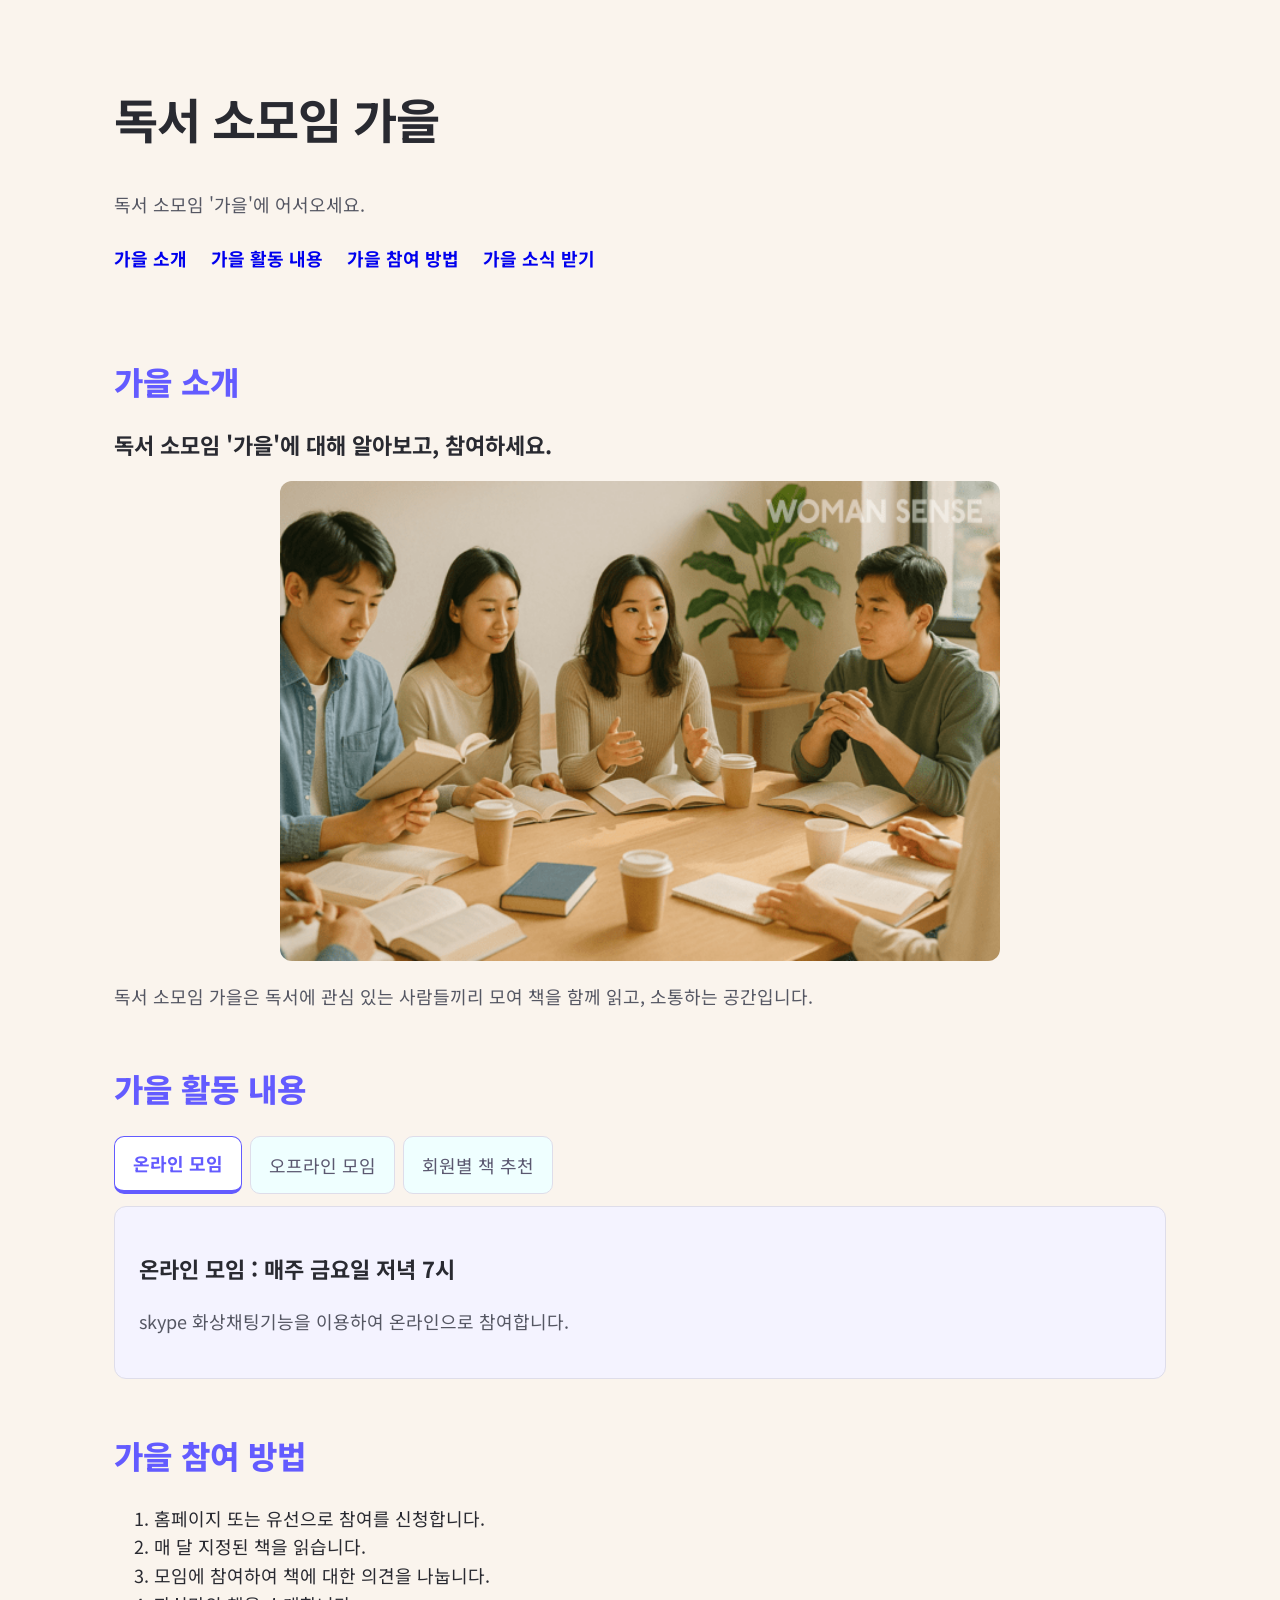
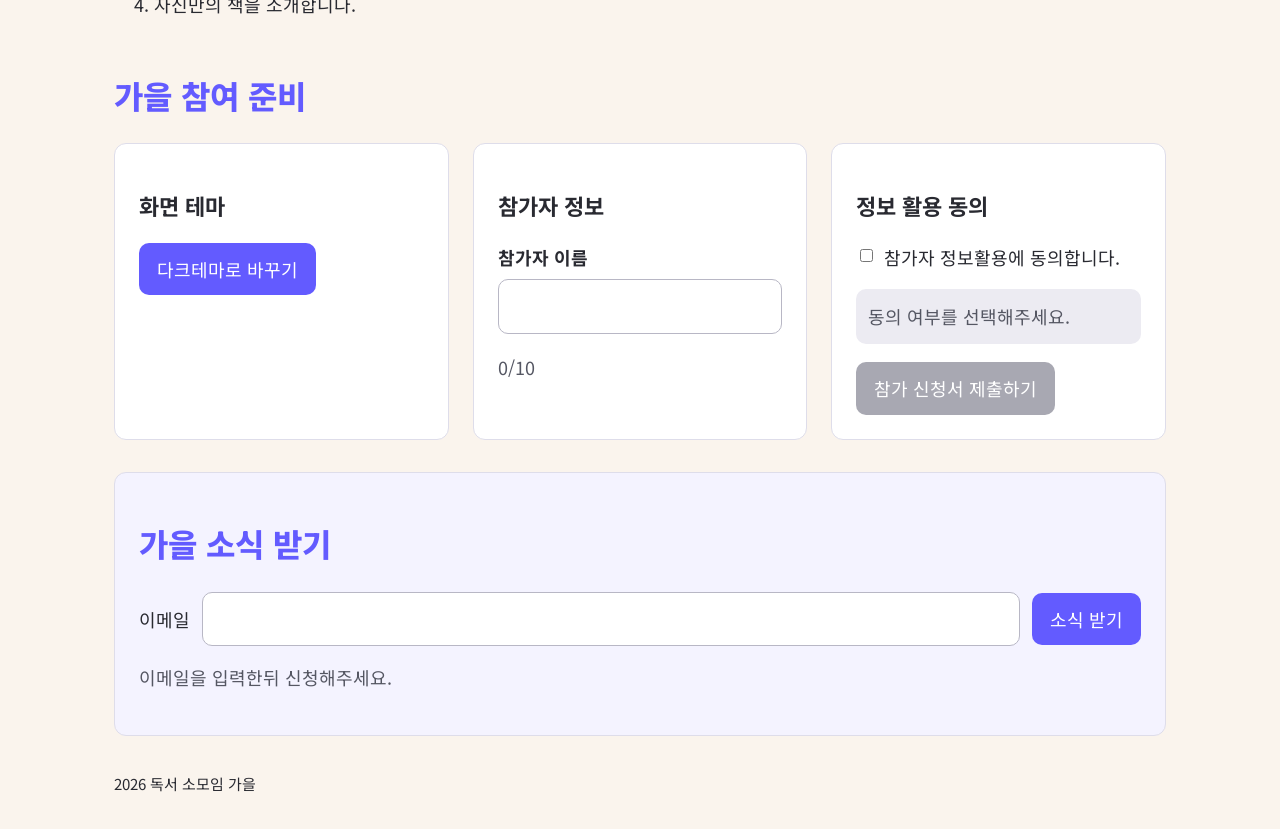
<file: index.html>
<!DOCTYPE html>
<html lang="ko">
<head>
  <meta charset="UTF-8">
  <meta name="viewport" content="width=device-width, initial-scale=1.0">
  <title>독서 가을</title>

  <link rel="preconnect" href="https://fonts.googleapis.com">
  <link rel="preconnect" href="https://fonts.gstatic.com" crossorigin>
  <link href="https://fonts.googleapis.com/css2?family=Noto+Sans+KR:wght@100..900&display=swap" rel="stylesheet">
  <link rel="stylesheet" href="style.css">
</head>
<body>
  <!-- UX계획

    사용자 : 독서 소모임 '가을'에 대해 알고 싶은 사람
    목적 : 독서 소모임 '가을'에 대한 정보를 전달하고 참여를 유도한다.
    핵심 행동 : 가을에 대한 정보를 확인하고 소모임에 참여한다.
    정보 순서 : 소모임 소개, 활동 내용, 참여 방법, 소식받기

    -->


    <header>
      <h1>독서 소모임 가을</h1>
      <p>독서 소모임 '가을'에 어서오세요.</p>

      <nav aria-label = "주요 메뉴">
          <a href = "#about"> 가을 소개</a>
          <a href = "#features"> 가을 활동 내용</a>
          <a href = "#steps"> 가을 참여 방법</a>
          <a href = "#subscribe"> 가을 소식 받기</a>
      </nav>
    </header>

    <main>
        <section id = "about">
          
          <h2>가을 소개 </h2>
          <h3>독서 소모임 '가을'에 대해 알아보고, 참여하세요.</h3>
      
          <img src="assets/images/service.png" 
                alt="독서 소모임 가을 이미지">
          <p> 독서 소모임 가을은 독서에 관심 있는 사람들끼리 모여 책을 함께 읽고, 소통하는 공간입니다. </p>

        </section>

        <section id="features">

          <h2>가을 활동 내용</h2>

          <div class="tabs" role="tablist" aria-label="기능 선택">
            <button
              id="tab-practice"
              class="tab is-active"
              type="button"
              role="tab"
              aria-selected="true"
              aria-controls="feature-practice"
              data-target="feature-practice">
              온라인 모임
              </button>
            
            
            <button
              id="tab-audience"
              class="tab"
              type="button"
              role="tab"
              aria-selected="false"
              aria-controls="feature-audience"
              data-target="feature-audience">
              오프라인 모임
              </button>

            <button
              id="tab-feedback"
              class="tab"
              type="button"
              role="tab"
              aria-selected="false"
              aria-controls="feature-feedback"
              data-target="feature-feedback">
              회원별 책 추천
              </button>
          </div>

          <div
            id="feature-practice"
            class="panel is-active"
            role="tabpanel"
            aria-labelledby="tab-practice">
            <h3> 온라인 모임 : 매주 금요일 저녁 7시</h3>
            <p> skype 화상채팅기능을 이용하여 온라인으로 참여합니다. </p>
          </div>

          <div 
            id="feature-audience"
            class="panel"
            role="tabpanel"
            aria-labelledby="tab-audience"
            hidden>
            <h3> 오프라인 모임 : 매주 토요일 오전 10시 </h3>
            <p> 장소 : 서울시 강서구 카페 ubuntu 소모임실 </p>
          </div>

          <div
            id="feature-feedback"
            class="panel"
            role="tabpanel"
            aria-labelledby="tab-feedback"
            hidden>
            <h3> 회원별 책 추천 </h3>
            <p> 매달 회원들이 추천한 책을 선정하여 함께 읽고, 토론합니다. </p>
          </div>

        </section>
        
        <section id = "steps">
          
             <h2> 가을 참여 방법 </h2>
               <ol>
                <li> 홈페이지 또는 유선으로 참여를 신청합니다. </li>
                <li> 매 달 지정된 책을 읽습니다. </li>
                <li> 모임에 참여하여 책에 대한 의견을 나눕니다. </li>
                <li> 자신만의 책을 소개합니다. </li>
               </ol>

        </section>

        <section id = "event-practice">
          <h2> 가을 참여 준비 </h2>       

          <div class="event-grid">
            <article class="event-card">
              <h3>화면 테마</h3>
              <button id="themeButton" type="button">다크테마로 바꾸기</button>
            </article>

            <article class="event-card">
              <h3> 참가자 정보 </h3>
              <label for="nickname">참가자 이름</label>
              <input type="text" id="nickname" maxlength="10">
              <p id="nicknameCount" aria-live="polite">0/10</p> 
              </article> 
            
            <article class="event-card">
              <h3> 정보 활용 동의</h3>
              <label class="agree-row">
                <input type="checkbox" id="agreeCheck">
                참가자 정보활용에 동의합니다.
              </label>  
              <p id="agreeMessage" aria-live="polite">
                동의 여부를 선택해주세요. 
              </p>
              
              <button id="startButton" type="button" disabled>
                참가 신청서 제출하기
              </button>
            </article>
          </div>
        </section>

        <dialog id = "recording-dialog" aria-labelledby="recording-title" aria-describedby="recording-description">
          <h2 id="recording-title"> 정보 활용 안내</h2>
          <p id="recording-description">참가 신청에 참가자 정보를 활용할 수 있습니다.</p>
          <div class = "dialog-actions">
            <button id = "recording-cancel" type="button"> 돌아가기</button>
            <button id = "recording-confirm" type="button"> 동의하고 신청서 제출하기</button>
          </div>
        </dialog>

        <section id = "training-flow" class="training-flow" hidden>
          <h2> 참가 신청</h2>
          <p class = "progress" aria-label="신청 진행 단계">
            <span class="progress__item">1. 가장 좋아하는 책은?</span>
            <span class="progress__item">2. 작년 읽은 책은 몇 권?</span>
            <span class="progress__item">3. 가장 좋아하는 장르는?</span>
            <span class="progress__item">4. 신청서 확인</span>
          </p>

          <section class="step" data-step="1" hidden>
            <h3> 가장 좋아하는 책 제목을 입력해주세요</h3>
            <label for="presentation-title">책 제목</label>
            <input id="presentation-title" type="text" placeholder="예 : 그리고 아무도 없었다" aria-describedby="title-error">
            <p id="title-error" class="error-message" aria-live="polite"></p>
            <button id="title-next" type="button">1년간 읽은 책의 권 수 선택하기</button>
          </section>

          <section class="step" data-step="2" hidden>
            <h3> 1년간 읽은 책의 권 수를 선택해주세요.</h3>
            <label for="duration-range">읽은 책 권 수</label>
            <input id="duration-range" type="range" min="0" max="10" step="1" value="1">
            <output id="duration-value" for="duration-range">5권</output>
            <label><input type="checkbox" id="qna-option">선호하는 시간대 </label>
            <fieldset id="qna-options" hidden>
              <legend>시간대</legend>
              <label><input type="radio" name="qna-count" value="1"> 평일 저녁 </label>
              <label><input type="radio" name="qna-count" value="2" checked> 주말 오전 </label>
              <label><input type="radio" name="qna-count" value="3"> 둘 다 </label>

            </fieldset>
            <div class="step-actions">
              <button id="option-prev" type="button">이전</button>
              <button id="option-next" type="button">장르 선택하기</button>
            </div>
          </section>

          <section class="step" data-step="3" hidden>
            <h3>가장 좋아하는 책의 장르를 선택해주세요.</h3>
            <fieldset id="genre-options">
              <legend>장르</legend>
              <label><input type="radio" name="genre" value="소설" checked> 소설 </label>
              <label><input type="radio" name="genre" value="에세이"> 에세이 </label>
              <label><input type="radio" name="genre" value="시"> 시 </label>
              <label><input type="radio" name="genre" value="자기계발"> 자기계발 </label>
              <label><input type="radio" name="genre" value="역사"> 역사 </label>
              <label><input type="radio" name="genre" value="과학"> 과학 </label>
              <label><input type="radio" name="genre" value="판타지"> 판타지 </label>
              <label><input type="radio" name="genre" value="미스터리"> 미스터리 </label>
            </fieldset>
            <div class="step-actions">
              <button id="genre-prev" type="button">이전</button>
              <button id="genre-next" type="button">내용 확인하기</button>
            </div>
          </section>

          <section class="step" data-step="4" hidden>
            <h3>입력한 내용을 확인해주세요.</h3>
            <div class="summary-list">
              <div><span>책 제목 : </span><strong id="summary-title"></strong> </div>
              <div><span>읽은 권 수 : </span><strong id="summary-duration"></strong> </div>
              <div><span>선호하는 시간대 : </span><strong id="summary-qna"></strong> </div>
              <div><span>좋아하는 장르 : </span><strong id="summary-genre"></strong> </div>
            </div>
            <div class="step-actions">
              <button id="summary-prev" type="button">수정하기</button>
              <button id="finish-button" type="button">신청 완료하기</button>
            </div>
          </section>

          <section class="step complete-step" data-step="5" hidden>
            <h3>참가 신청이 완료되었습니다.</h3>
            <p> 설정한 내용을 확인했습니다. 필요하면 다시 작성할 수 있습니다.</p>
            <button id="restart-button" type="button">다시 작성하기</button>  
          </section>
        </section>

    



        <section id = "subscribe" class="subscribe-card">
          <h2> 가을 소식 받기 </h2>
          <form id="subscribe-form">
            <label for="email"> 이메일</label>
            <input type="email" id="email" name="email">
            <button id="subscribeButton" type="submit"> 소식 받기 </button>
          </form>
          <p id="subscribeMessage" aria-live="polite">
              이메일을 입력한뒤 신청해주세요.
          </p>
          
        </section>
        
      </main>

    <footer>
      <small> 2026 독서 소모임 가을 </small>
      
    </footer>
    
    
    

   

    <Script src="script.js"></Script>

</body>
</html>
</file>
<file: style.css>
body{
    color: #292a31;
    font-family: 'Noto Sans KR', sans-serif;
    font-size: 18px;
    line-height: 1.6;
    margin: 0;
    background-color: #faf4ed;
}

header,
main,
footer{
    /* 좁은 화면에서도 사용 가능한 너비에 맞춰 줄어듭니다 */
    width: 100%;

    /* 넓은 화면에서도 콘텐츠는 1100px보다 커지지 않습니다 */
    max-width: 1100px;

    margin: 0 auto;
    padding-left: 24px;
    padding-right: 24px;
}

header{
    padding-top: 48px;
    padding-bottom: 32px;

}

section{
    margin-top: 56px;
}

footer{
    padding-top: 32px;
    padding-bottom: 32px;
}

img{
    display: block;
    width: 100%;
    max-width: 720px;
    height: auto;
    margin: 20px auto;
    border-radius: 12px;
}

nav{
    display: flex;

    flex-wrap: wrap;

    gap: 24px;
    margin-top: 24px;
}

nav a{
    clolr: #5b5876;
    font-weight: 700;
    text-decoration: none;
   
}

h1{
    font-size: 48px;
    font-weight: 800px;
    line-weight: 1.2;
    letter-spacing: -0.02em;

}

h2{
     color: #635bff;
     font-size: 32px;
     font-weight: 800;
     line-height: 1.3;

}

h3{
    font-size: 22px;
    font-weight: 700;
    line-height: 1.4;
}

p{ 
    color: #555763;
    line-height: 1.7;
}


.features-list {
    list-style-type: none;
    padding-left: 0;
    margin: 0;

    display: grid;

    grid-template-columns: repeat(auto-fit, minmax(260px, 1fr));

    gap: 24px;
}

.feature-card{
    min-width: 0;
    padding: 20px 24px;
    margin-bottom: 0px;
    border: 1px solid #deddea;
    border-radius: 12px;
    background-color: #f4f3ff;
}


*,
*::before,
*::after {
    box-sizing: border-box;

}

.subscribe-card{
    padding: 24px;
    margin-top: 32px;
    background-color:#f4f3ff;
    border : 1px solid #deddea;
    border-radius: 12px;

}

form{
    display: flex;
    align-items: center;
    gap: 12px;
}

input{
    flex: 1;
    min-width: 0;
    padding: 12px;
    border: 1px solid #b8b7c5;
    border-radius: 10px;
}

button{
    padding: 12px 18px;
    border: 0;
    border-radius: 10px;
    color: #ffffff;
    background-color: #635bff;
    cursor: pointer;
    transition: background-color 0.2s, transform 0.2s;

}

input,
button{
    font: inherit;
    
}


button:hover{
    background-color: #4b43db;
}

button:focus, 
input:focus{
    outline: 3px solid #b965ff;
    outline-offset: 2px;

}

button:active{
    transform: translateY(1px);
}

#subscribeMessage{
        margin-top: 16px;
        color: #555763;
}
    
#subscribeMessage.is-success {
        color: #245c3a;
        background-color: #e7f7ed;
        padding: 12px;
        border-radius: 10px;
        font-weight: 700;
}

#subscribeButton:disabled{
        color: #ffffff;
        background-color: #a8a8b2;
        cursor: not-allowed;
}

.event-grid{
    display: grid;
    grid-template-columns: repeat(auto-fit, minmax(260px, 1fr));
    gap: 24px;
}

.event-card{
    min-width: 0;
    padding: 24px;
    border: 1px solid #deddea;
    border-radius: 12px;
    background-color: #ffffff;
}

.event-card label:not(.agree-row){
    display: block;
    margin-bottom: 8px;
    font-weight: 700;
}

.event-card input[type="text"]{
    width: 100%;
    
}

.agree-row{
    display: flex;
    align-items: flex-start;
    gap: 8px;
}

.agree-row input{
    flex: 0 0 auto;
    margin-top: 6px;
}

#startButton:disabled {
    color: #ffffff;
    background-color: #a8a8b2;
    cursor: not-allowed;
}

body.dark{
    color: #f4f4f8;
    background-color: #20212a;
}

body.dark p,
body.dark nav a{
    color: #d8b8e2;   
}

body.dark .feature-card,
body.dark .event-card,
body.dark .subscribe-card{
    background-color: #50515f;
    border-color: #2d2e38
}

#agreeMessage{
    padding: 12px;
    border-radius: 10px;
    background-color: #ecebf2;
}

#agreeMessage.is-ready{
    color: #245c3a;
    background-color: #e7f7ed;
    font-weight: 700;
}

.tabs{
    display: flex;
    flex-wrap: wrap;
    gap: 8px;
    margin-bottom: 12px;
}    

.tab{
    color: #5b5870;
    background-color: #efffff;
    border: 1px solid #deddea;
}

.tab:hover{
    color: #efffff;
    background-color: #4b43db;
}

.tab.is-active{
    color: #635bff;
    background-color: #ffffff;
    border-color: #635bff;
    border-bottom: 4px solid currentColor;
    font-weight: 700;
}

.panel{
    padding: 24px;
    border: 1px solid #deddea;
    border-radius: 12px;
    background-color: #f4f3ff;
}

.panel[hidden]{
    display: none;
}

body.dark .tab{
    color : #d8d8e2;
    background-color: #2d2e38;
    border-color: #50515f;
}

body.dark .tab.is-active{
    color: #b9b5ff;
    border-color: #b8b5ff;
}

body.dark .panel{
    background-color: #2d2e38;
    border-color: #50515f;
}


#recording-dialog{
    width: min(520px, calc(100% - 32px));
    max-width: none;
    padding: 24px;
    border: 1px solid #deddea;
    border-radius: 12px;
    background: #fff;
    color: #27232c;
}

#recording-dialog::backdrop {background: rgba(30,20,39,.6);}
#recording-dialog .dialog-actions {display: flex; gap: 12px; justify-content: flex-end; margin-top: 20px;}
#recording-dialog button {min-height: 44px; }
body.dark #recording-dialog {background: #50515f; color: #fff;}

.training-flow{
    padding: 24px;
    border: 1px solid #deddea;
    border-radius: 24px;
    background-color: #ffffff;

}

.training-flow[hidden],
.training-flow .step[hidden]
.training-flow fieldset[hidden] {display: none;}
.training-flow .progress {display: flex; flex-wrap: wrap; gap: 12px;}
.training-flow .progress__item.is-active{
    color: #635bff;
    font-weight: 800;
}

.training-flow .error-message{
    min-height: 24px;
    color: #9d243d;
    font-weight: 700;
}

.training-flow #presentation-title.has-error {border-color: #9d243d;}
.training-flow #duration-range {width: 100%; accent-color: #635bff;}
.training-flow input[type="checkbox"],
.training-flow input[type="radio"] {
    flex: 0 0 auto;
    width: auto;
    accent-color: #635bff;
}

.training-flow .summary-list > div {
    display: flex;
    justify-content: space-between;
    gap: 16px;
    padding: 12px 0;
    border-bottom: 1px solid #deddea;
}

.training-flow .step-actions{
    display: flex;
    gap: 12px;
    margin-top: 20px;

}

body.dark .training-flow{
    background-color: #50515f;
    border-color: #2d2e38;
}




/* 웹페이지가 표시되는 가로 폭이 768px 이하일때만 적용 */
@media (max-width: 768px){
    body{
        font-size: 16px;
    }

    header{
        padding-top: 32px;
        padding-bottom: 24px;
    }

    section{
        margin-top: 40px;
    }

    h1{
        font-size: 36px;
    }

    h2{
        font-size: 28px;
    }
    /* 가로 메뉴를 위에서 아래로 배치 */
    nav{
        flex-direction: column;
        align-items: stretch;
        gap: 8px;
    
    }

    nav a{
        padding: 8px 0;
    }
   
    .feature-list{
       grid-template-columns: 1fr;
        
    }

    /* 이메일 입력창과 버튼도 한 열로 배치*/
    form{
        flex-direction: column;
        align-items: stretch;
    }
    
    input,
    button{
        width: 100%;
    }

    button{
        min-height: 48px;
    }

    .tabs {
        flex-direction: column;
        align-items: stretch;

    }

    .tab {
        width: 100%;
        text-align: left;
    }

    .traing-flow [padding: 20px;]
    #recording-dialog .dialog-actions {flex-direction: column-reverse;}
    #recording-dialog .dialog-actions button {width: 100%;}
    .traing-flow .step-actions {flex-direction: column-reverse;}
    .traing-flow .step-actions button {width: 100%;}
    .traing-flow input[type="checkbox"], 
    .traing-flow input[type="radio"] {width: auto;}
}
</file>
